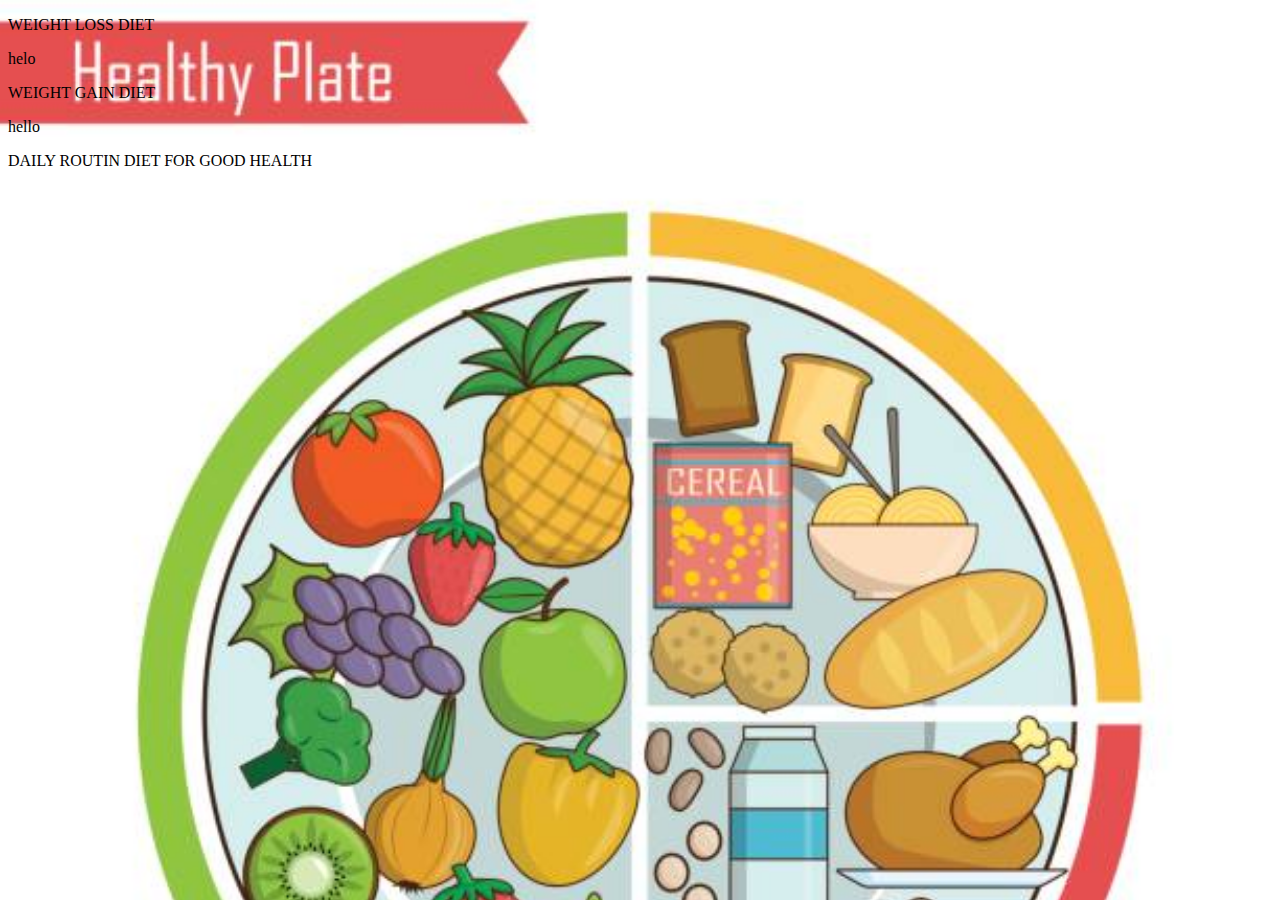
<file: diet chart.html>
<!DOCTYPE html>
<html lang="en">
<head>
    <meta charset="UTF-8">
    <meta http-equiv="X-UA-Compatible" content="IE=edge">
    <meta name="viewport" content="width=device-width, initial-scale=1.0">
    <title>Document</title>
</head><style>
    body{
    background-image: url(/4.jpg);
    background-repeat: no-repeat;
    background-size: cover,auto;
    background-position:center,unset;

 }
 p.a .vl
  {
    font-size: 25px;
    font-family: cursive;
    
    
 }

 h.b .vl
  {
font-size: 25px;
font-family: cursive;
text-align: center;
color: darkorchid;

 }

 p.c .vl
 {
font-size: 25px;
font-family: cursive;
text-align: right;


 } 




</style>
<body>

    
    
    <nav class="split left" >
        <nav class="centered">
    <p class="a">  WEIGHT LOSS DIET
</p>
<p>helo</p>
        </nav></nav>
<na class="split right">
    <nav class="centered"><h class="b">WEIGHT GAIN DIET</h><p>hello

    </p>

    
    </nav>
</nav>
<nav><nav><p class="c">DAILY ROUTIN DIET FOR GOOD HEALTH</p></nav></nav>

    
</body>
</html>
</file>
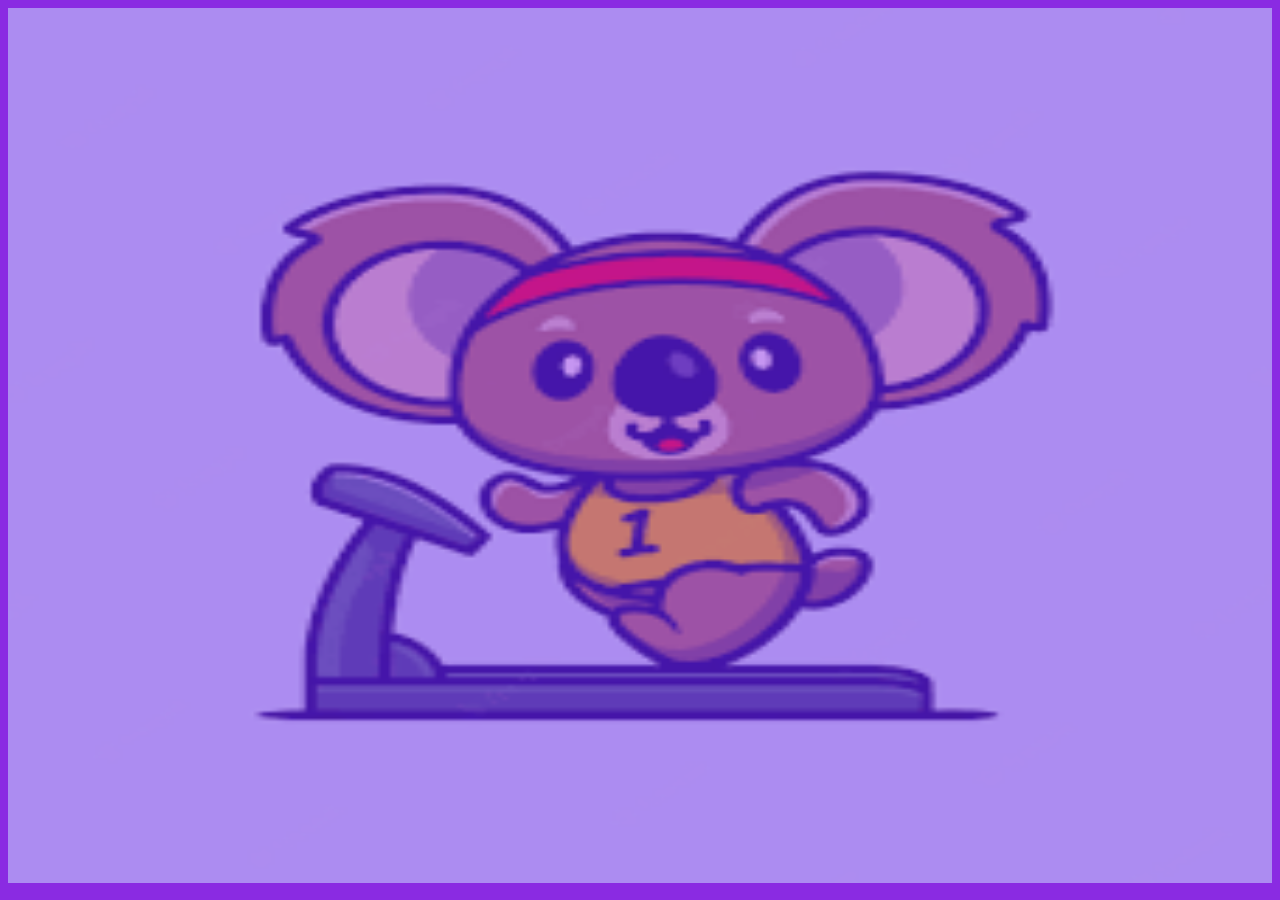
<file: exercise.html>
<html lang="en">
<head>
    <meta charset="UTF-8">
    <meta http-equiv="X-UA-Compatible" content="IE=edge">
    <meta name="viewport" content="width=device-width, initial-scale=1.0">
    <title>Document</title>
    <link rel="stylesheet" href="./exercise.css">
</head>
<style>
  
    </style>
<body>
<p class="a">
    <img src="./2.png" alt="exercise" id="excerciseImg">

</p>

    

</body>
</html>
</file>
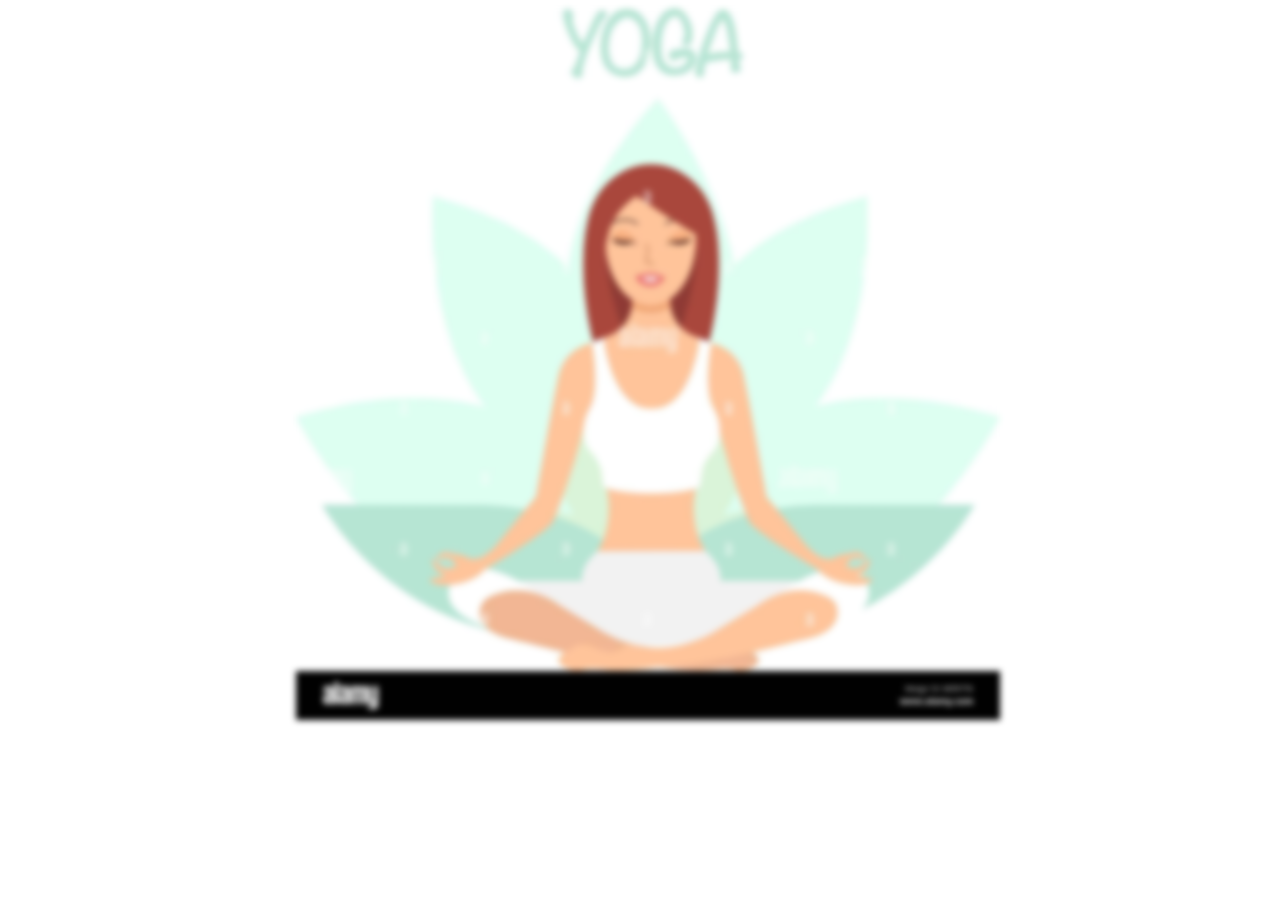
<file: yoga.html>
<!DOCTYPE html>
<html lang="en">
<head>
    <meta charset="UTF-8">
    <meta http-equiv="X-UA-Compatible" content="IE=edge">
    <meta name="viewport" content="width=device-width, initial-scale=1.0">
    <link rel="stylesheet" href="yoga.css">
    
    <title>yoga</title>
</head>
<body>
    <div class="ag-img">
        <img src="./20.jpg" alt="yoga img">
    </div>
    <div  class="content">
        <p class="yoga">
        </p>
    </div>









 </body>
            

    

    

</html>
</file>
<file: exercise.css>
body {
        background-repeat: no-repeat;
        background-size: 900px;
        background-position: right;
        background-color:blueviolet;
        
    }

    #excerciseImg{
        opacity: 0.5;
        width: 100%;
        height: 99%;
    
        
        
    }
</file>
<file: yoga.css>
body{
   overflow: hidden;
 }

 .ag-img{
    width: 100vw;
    text-align: center;
    filter: blur(3px);
 }

.ag-img img{
  width: 55vw;
}

 .content{
position: absolute;
top: 0;
color:blue;

 }
</file>
